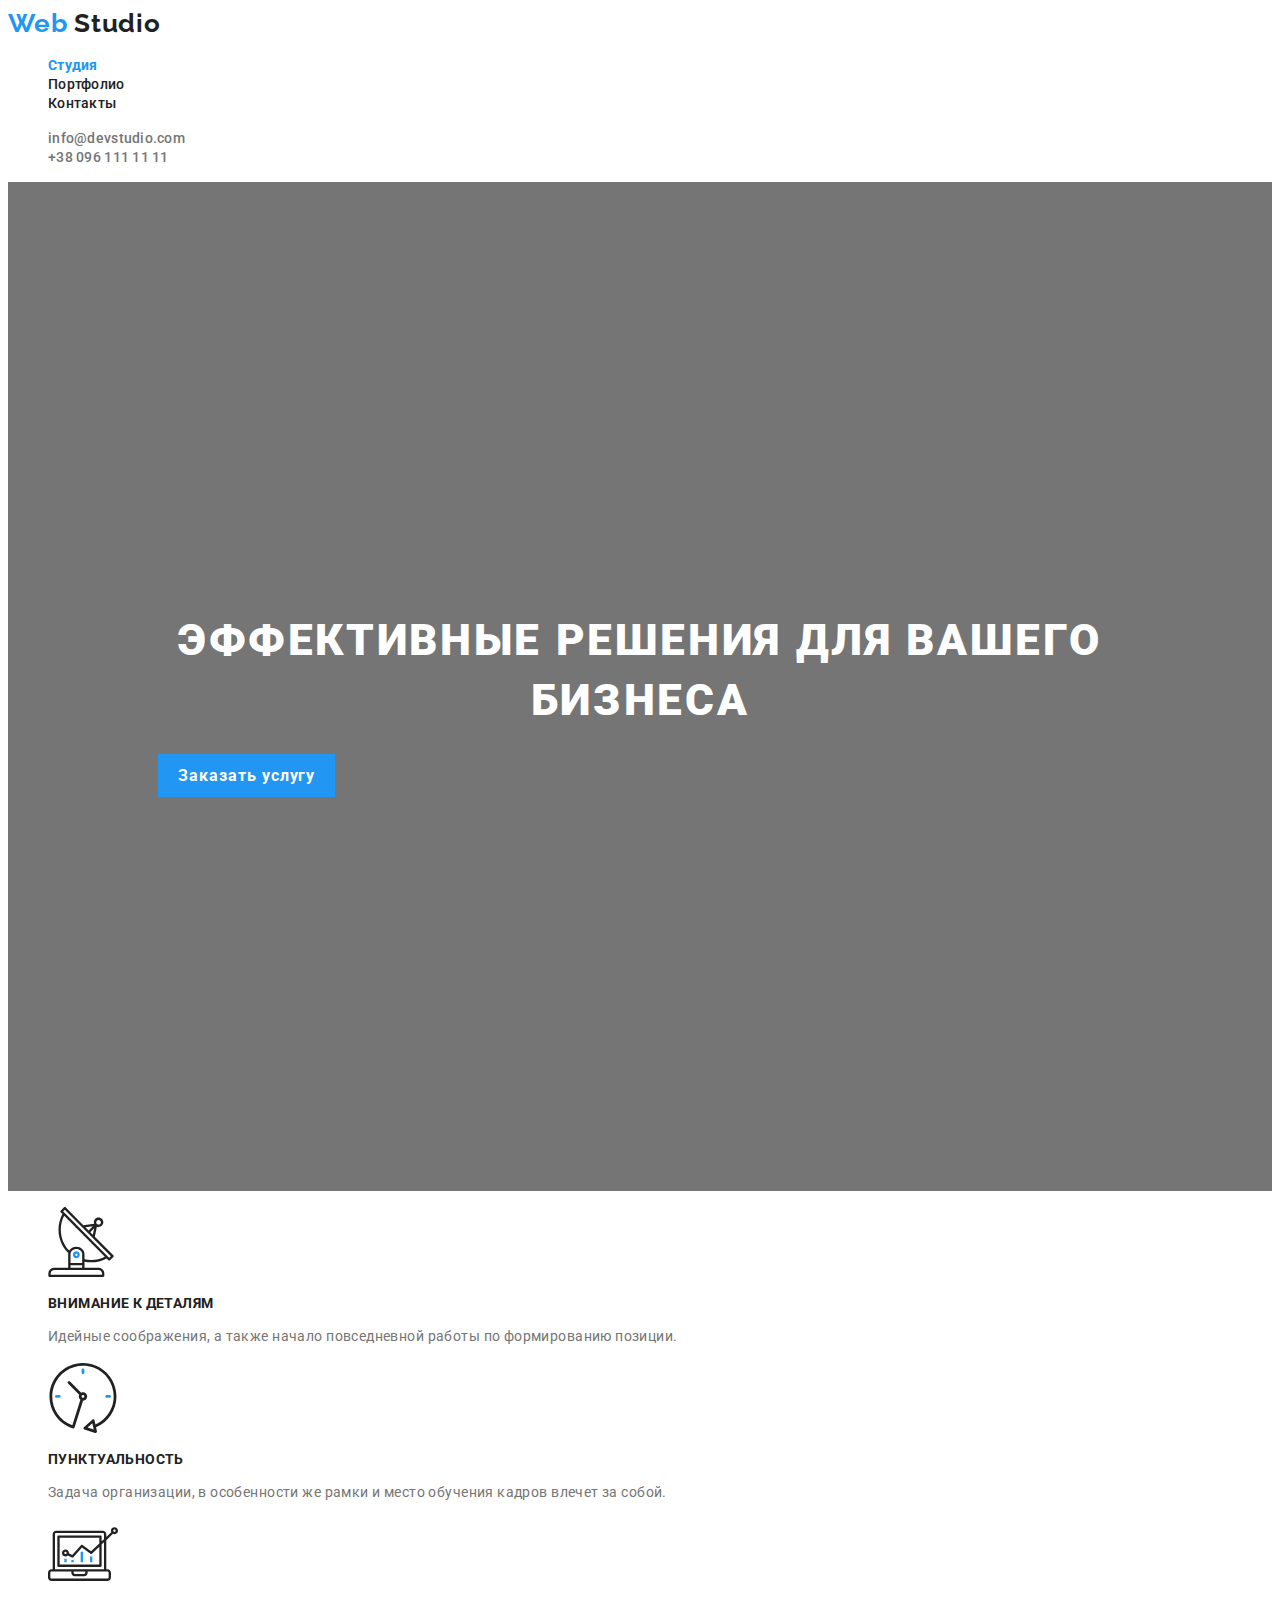
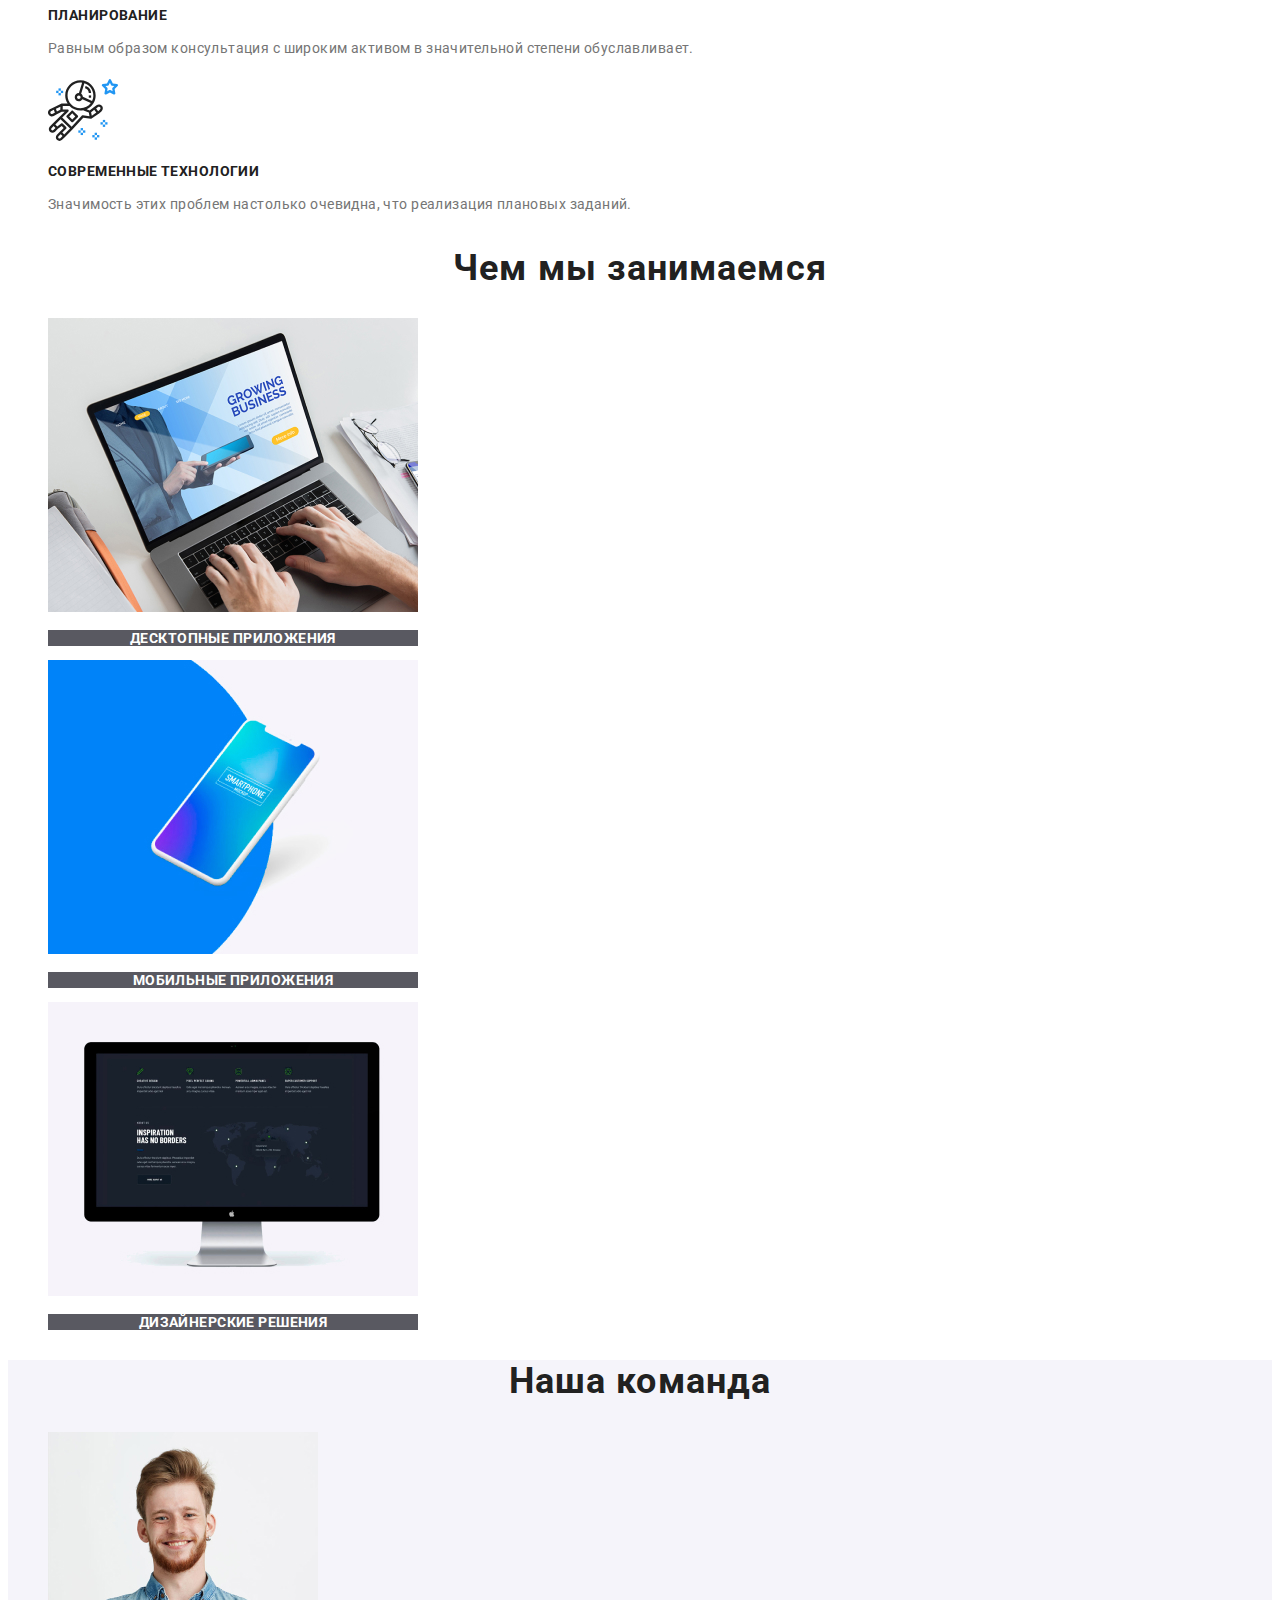
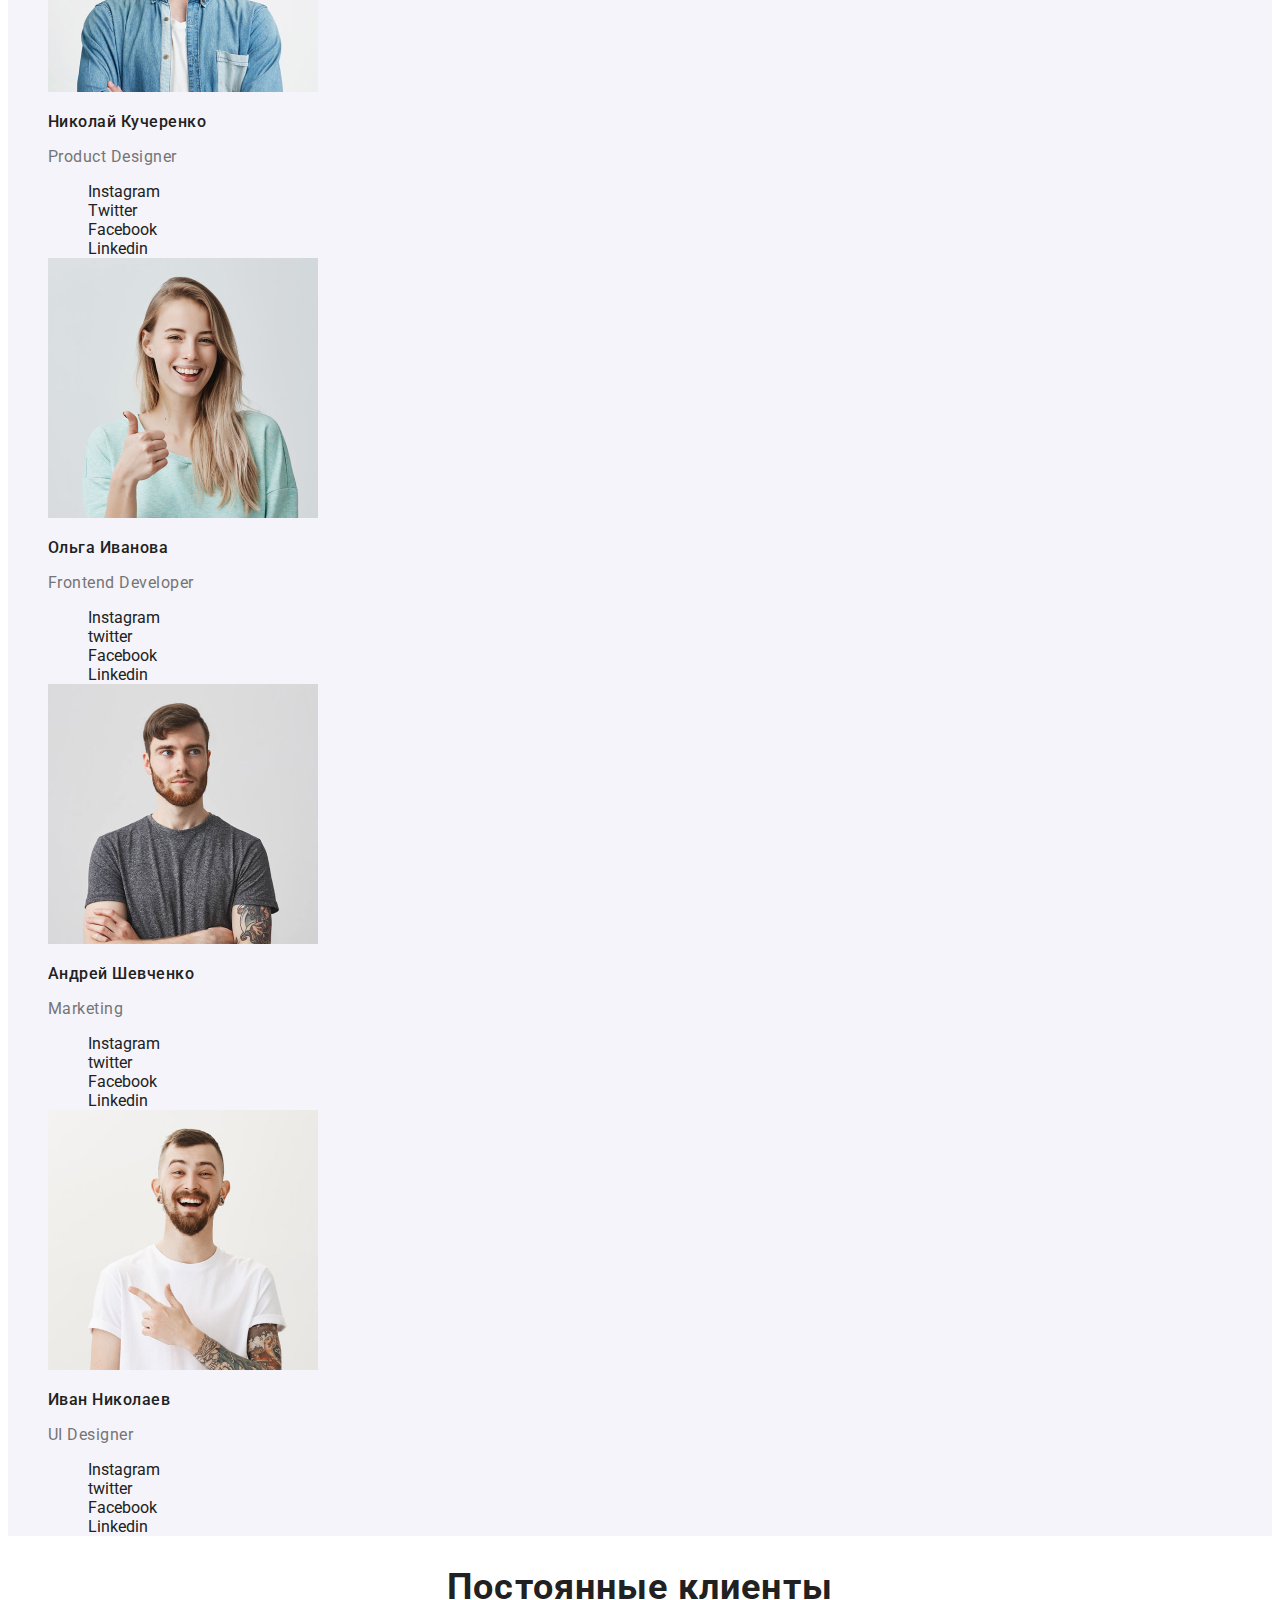
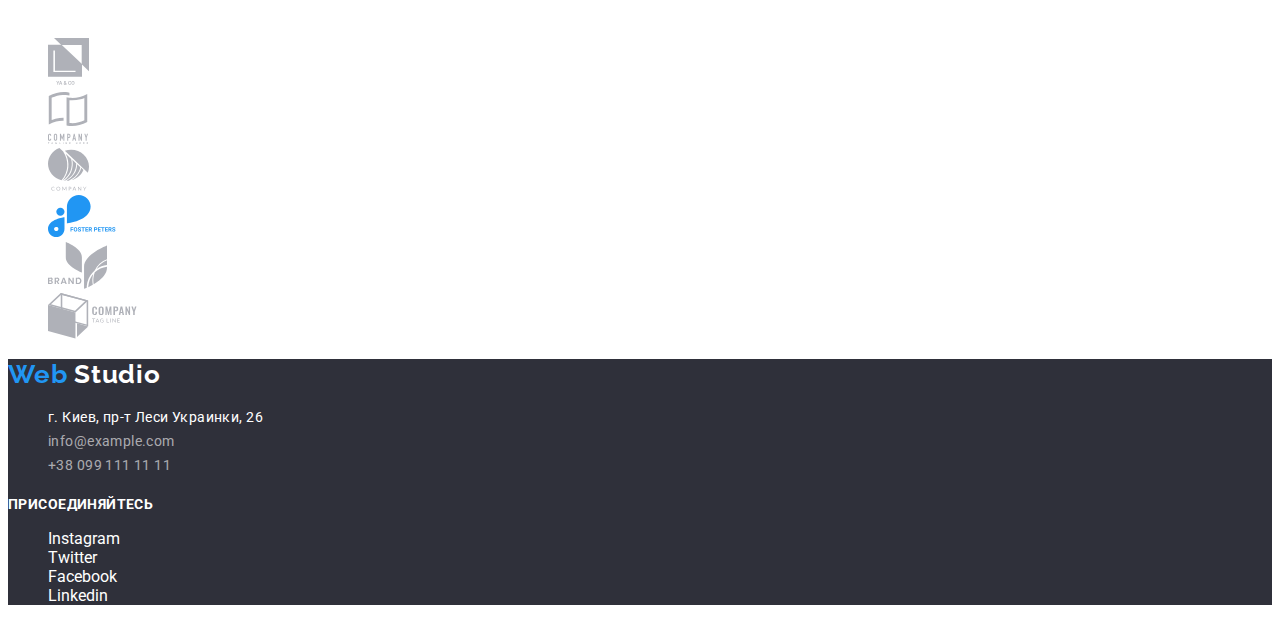
<file: index.html>
<!DOCTYPE html>
<html lang="ru">
	<head>
		<meta charset="UTF-8" />
		<meta name="viewport" content="width=device-width, initial-scale=1.0" />
		<title>Document</title>
		<link rel="stylesheet" href="css/style.css" />
		<link href="https://fonts.googleapis.com/css2?family=Roboto:wght@400;500;700&display=swap" rel="stylesheet" />
		<link href="https://fonts.googleapis.com/css2?family=Raleway:wght@400;700&display=swap" rel="stylesheet" />
	</head>
	<body>
		<!-- header -->
		<header>
			<nav>
				<a href="./index.html" class="logo">
					<span class="web-logo">Web</span>
					Studio
				</a>
				<ul class="list">
					<li><a href="./index.html" class="active nav-link studio-actv">Студия</a></li>
					<li><a href="./portfolio.html" class="active nav-link">Портфолио</a></li>
					<li><a href="#" class="active nav-link">Контакты</a></li>
				</ul>
			</nav>
			<ul class="list">
				<li><a href="mailto:info@devstudio.com" class="active contacts">info@devstudio.com</a></li>
				<li>
					<a href="tel:+380961111111" class="active contacts">+38 096 111 11 11</a>
				</li>
			</ul>
		</header>

		<!-- hero -->
		<section class="hero">
			<h1 class="hero-title">Эффективные решения для вашего бизнеса</h1>
			<a href="#" class="order">Заказать услугу</a>
		</section>

		<!-- Особенности -->
		<section>
			<h2 hidden>Особенности</h2>
			<ul class="list">
				<li>
					<img src="images/main/Group.svg" alt="" />
					<h3 class="feature-title">Внимание к деталям</h3>
					<p class="feature-description">
						Идейные соображения, а также начало повседневной работы по формированию позиции.
					</p>
				</li>
				<li>
					<img src="images/main/clock.svg" alt="" />
					<h3 class="feature-title">Пунктуальность</h3>
					<p class="feature-description">
						Задача организации, в особенности же рамки и место обучения кадров влечет за собой.
					</p>
				</li>
				<li>
					<img src="images/main/diagram.svg" alt="" />
					<h3 class="feature-title">Планирование</h3>
					<p class="feature-description">
						Равным образом консультация с широким активом в значительной степени обуславливает.
					</p>
				</li>
				<li>
					<img src="images/main/astronaut.svg" alt="" />
					<h3 class="feature-title">Современные технологии</h3>
					<p class="feature-description">
						Значимость этих проблем настолько очевидна, что реализация плановых заданий.
					</p>
				</li>
			</ul>
		</section>

		<!-- Чем Занимаемся -->
		<section>
			<h2 class="title-section">Чем мы занимаемся</h2>
			<ul class="list">
				<li>
					<img src="images/main/dekstop.jpg" alt="" width="370" />
					<h3 class="what-doing">Десктопные приложения</h3>
				</li>
				<li>
					<img src="images/main/mobile.jpg" alt="" width="370" />
					<h3 class="what-doing">Мобильные приложения</h3>
				</li>
				<li>
					<img src="images/main/design.jpg" alt="" width="370" />

					<h3 class="what-doing">Дизайнерские решения</h3>
				</li>
			</ul>
		</section>

		<!-- Команда -->
		<section class="gray">
			<h2 class="title-section">Наша команда</h2>
			<ul class="list">
				<li>
					<img src="images/main/team-1.jpg" alt="фото Николай Кучеренко" width="270" />
					<h3 class="comand-name">Николай Кучеренко</h3>
					<p class="comand-work">Product Designer</p>
					<ul class="list">
						<li><a href="#" aria-label="Instagram" class="active">Instagram</a></li>
						<li><a href="#" aria-label="Twitter" class="active">Twitter</a></li>
						<li><a href="#" aria-label="Facebook" class="active">Facebook</a></li>
						<li><a href="#" aria-label="Linkedin" class="active">Linkedin</a></li>
					</ul>
				</li>
				<li>
					<img src="images/main/team-2.jpg" alt="фото Ольга Иванова" width="270" />
					<h3 class="comand-name">Ольга Иванова</h3>
					<p class="comand-work">Frontend Developer</p>
					<ul class="list">
						<li><a href="#" aria-label="Instagram" class="active">Instagram</a></li>
						<li><a href="#" aria-label="twitter" class="active">twitter</a></li>
						<li><a href="#" aria-label="Facebook" class="active">Facebook</a></li>
						<li><a href="#" aria-label="Linkedin" class="active">Linkedin</a></li>
					</ul>
				</li>
				<li>
					<img src="images/main/team-3.jpg" alt="фото Андрей Шевченко" width="270" />
					<h3 class="comand-name">Андрей Шевченко</h3>
					<p class="comand-work">Marketing</p>
					<ul class="list">
						<li><a href="#" aria-label="Instagram" class="active">Instagram</a></li>
						<li><a href="#" aria-label="twitter" class="active">twitter</a></li>
						<li><a href="#" aria-label="Facebook" class="active">Facebook</a></li>
						<li><a href="#" aria-label="Linkedin" class="active">Linkedin</a></li>
					</ul>
				</li>
				<li>
					<img src="images/main/team-4.jpg" alt="фото Иван Николаев" width="270" />
					<h3 class="comand-name">Иван Николаев</h3>
					<p class="comand-work">UI Designer</p>
					<ul class="list">
						<li><a href="#" aria-label="Instagram" class="active">Instagram</a></li>
						<li><a href="#" aria-label="twitter" class="active">twitter</a></li>
						<li><a href="#" aria-label="Facebook" class="active">Facebook</a></li>
						<li><a href="#" aria-label="Linkedin" class="active">Linkedin</a></li>
					</ul>
				</li>
			</ul>
		</section>

		<!-- Клиенты -->
		<section>
			<h2 class="title-section">Постоянные клиенты</h2>
			<ul class="list">
				<li>
					<a href=""><img src="images/main/logo-1.svg" alt="постоянный клиент" /></a>
				</li>
				<li>
					<a href=""><img src="images/main/logo-2.svg" alt="постоянный клиент" /></a>
				</li>
				<li>
					<a href=""><img src="images/main/logo-3.svg" alt="постоянный клиент" /></a>
				</li>
				<li>
					<a href=""><img src="images/main/logo-4.svg" alt="постоянный клиент" /></a>
				</li>
				<li>
					<a href=""><img src="images/main/logo-5.svg" alt="постоянный клиент" /></a>
				</li>
				<li>
					<a href=""><img src="images/main/logo-6.svg" alt="постоянный клиент" /></a>
				</li>
			</ul>
		</section>

		<!-- footer -->
		<footer class="footer-bg">
			<a href="#" class="logo">
				<span class="web-logo">Web</span>
				<span class="footer-logo">Studio</span>
			</a>
			<address class="non-italic">
				<ul class="list">
					<li><a href="" class="adrs">г. Киев, пр-т Леси Украинки, 26</a></li>
					<li><a href="mailto:info@example.com" class="contacts-footer">info@example.com</a></li>
					<li><a href="tel:+380991111111" class="contacts-footer">+38 099 111 11 11</a></li>
				</ul>
			</address>
			<b class="join-in">присоединяйтесь</b>
			<ul class="list">
				<li>
					<a href="" aria-label="Instagram" class="ftr-social active">Instagram</a>
				</li>
				<li>
					<a href="" aria-label="Twitter" class="ftr-social active">Twitter</a>
				</li>
				<li>
					<a href="" aria-label="Facebook" class="ftr-social active">Facebook</a>
				</li>
				<li>
					<a href="" aria-label="Linkedin" class="ftr-social active">Linkedin</a>
				</li>
			</ul>
		</footer>
	</body>
</html>
</file>
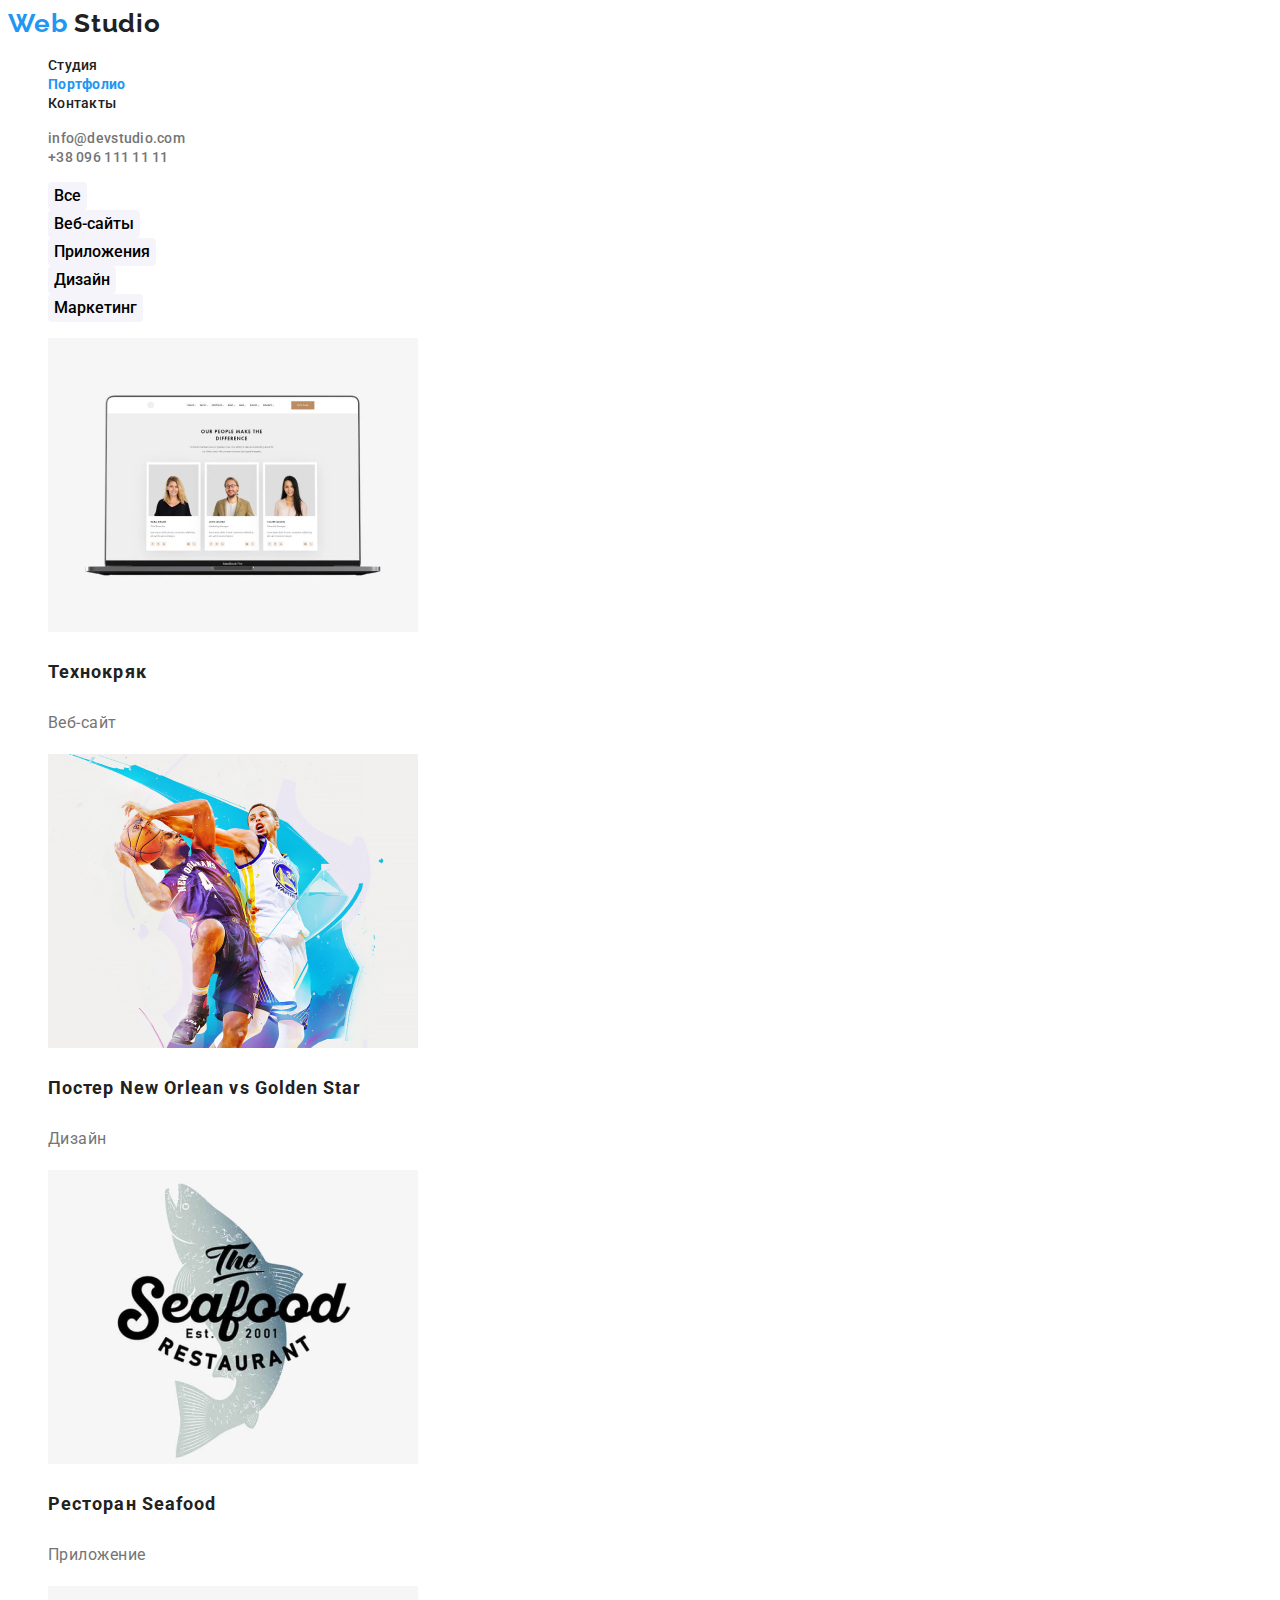
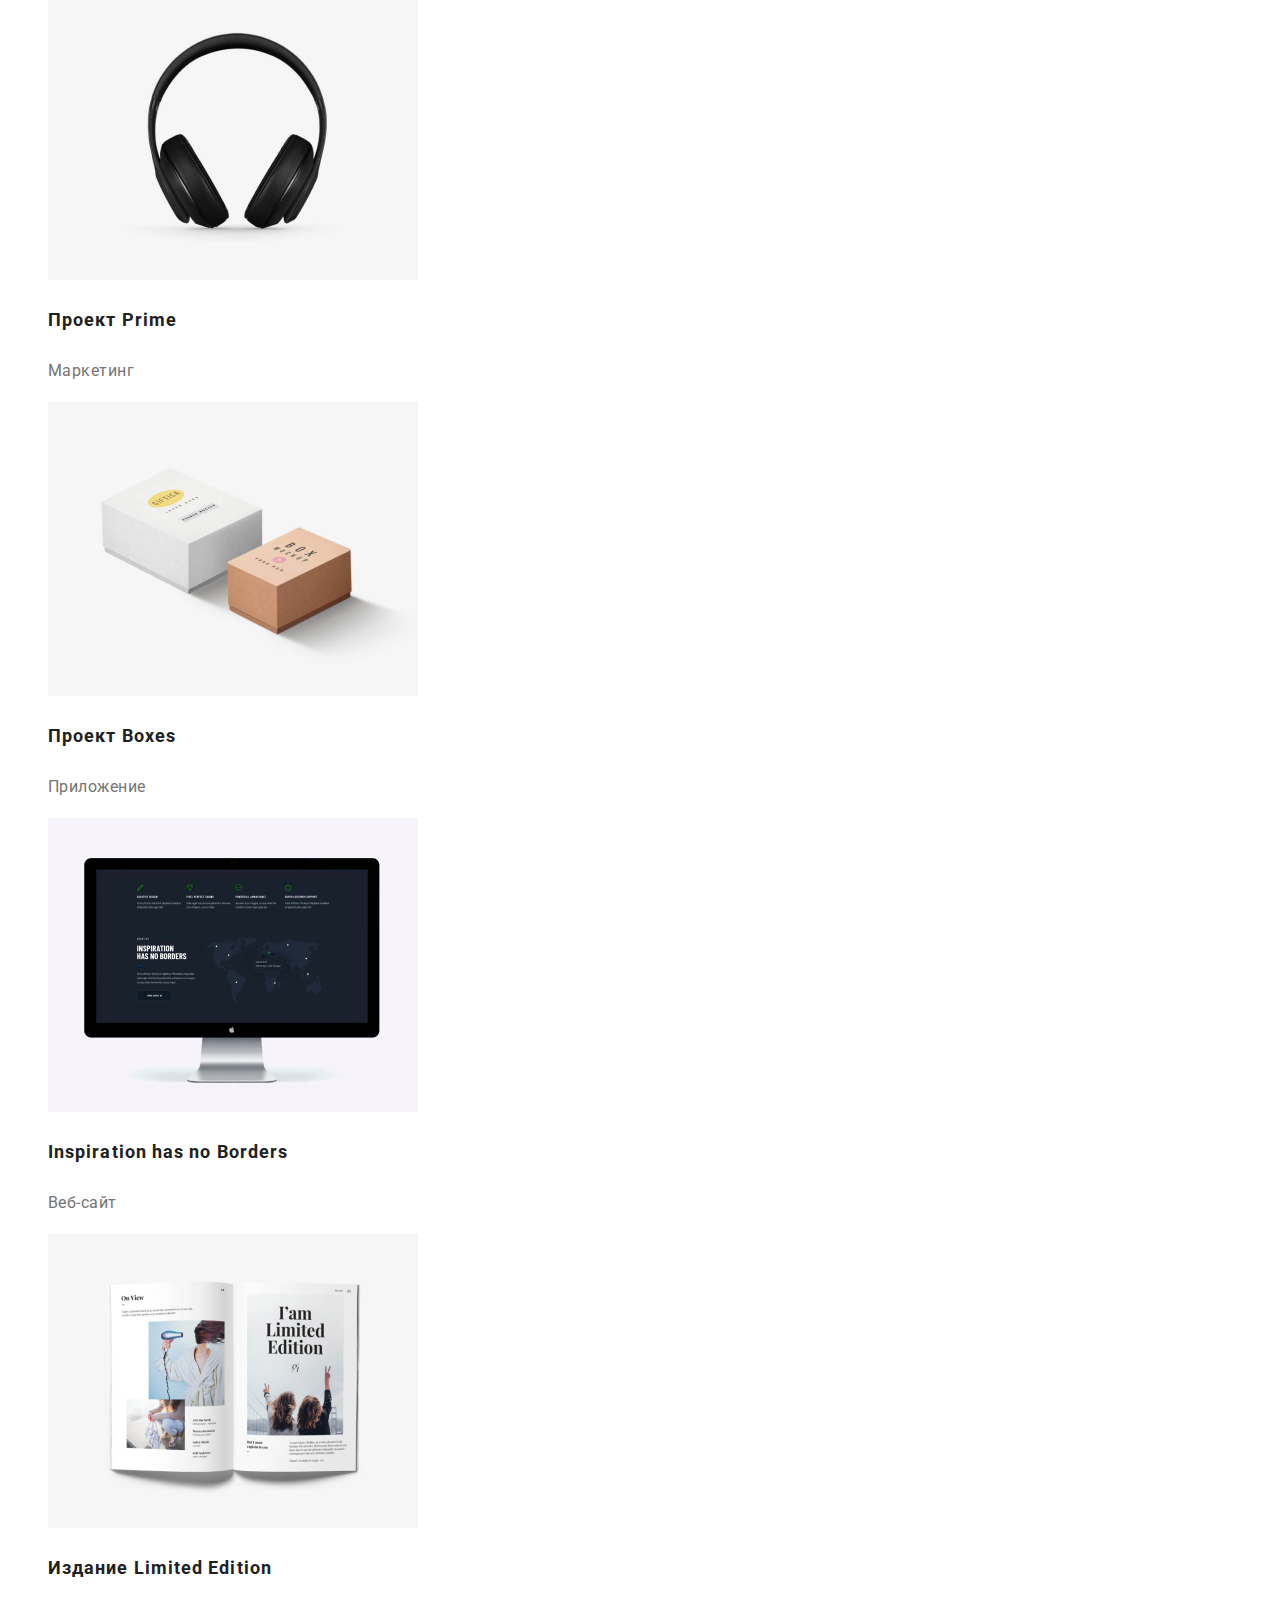
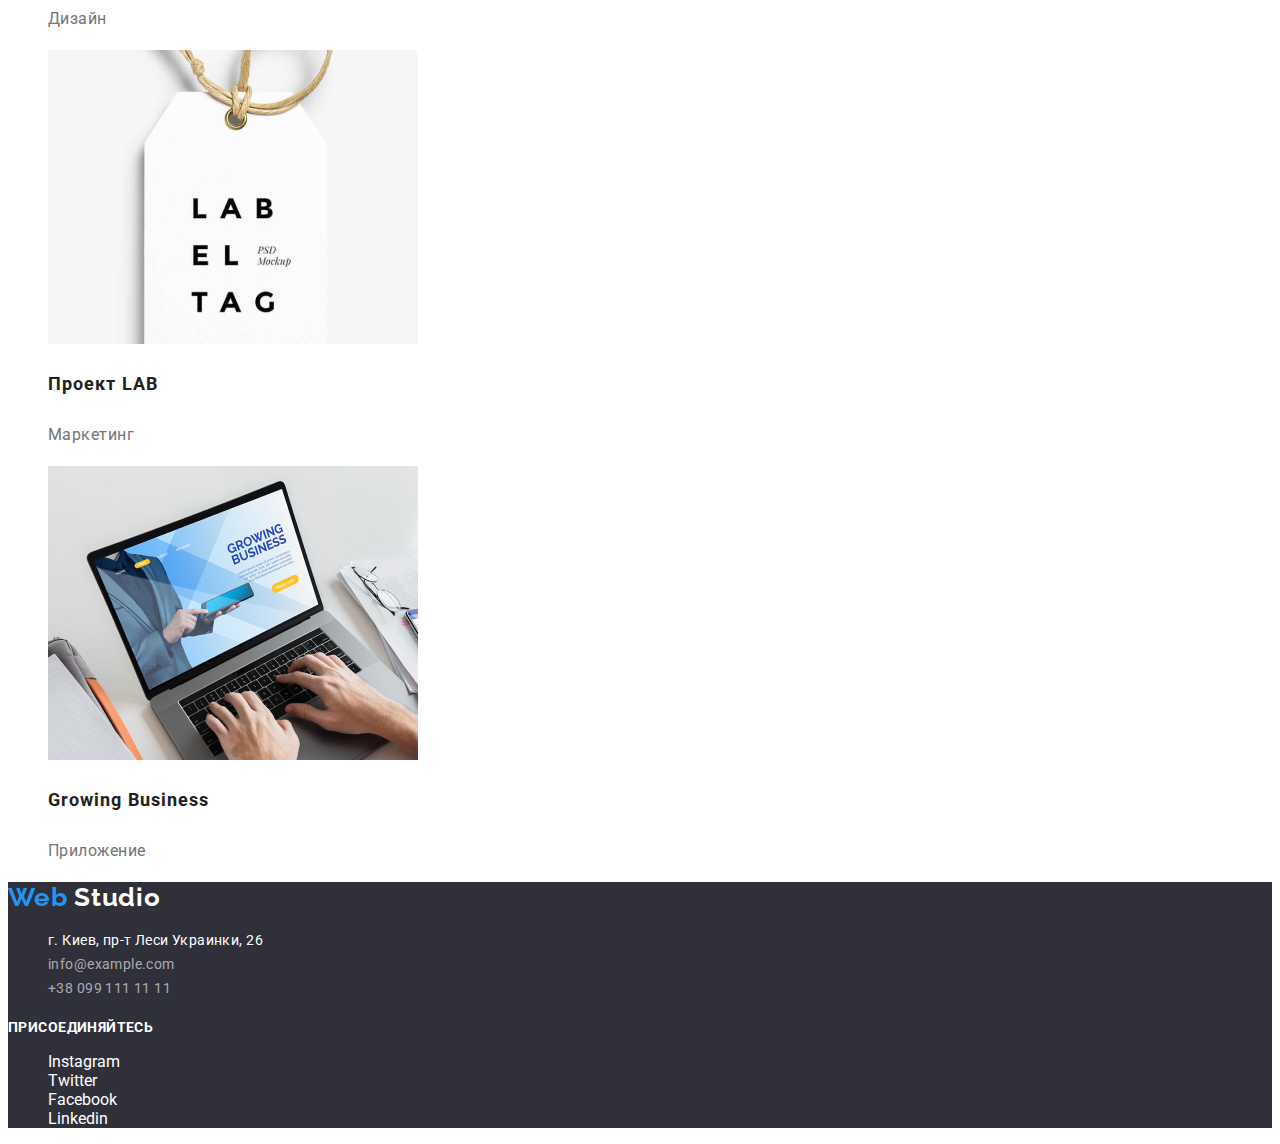
<file: portfolio.html>
<!DOCTYPE html>
<html lang="ru">
	<head>
		<meta charset="UTF-8" />
		<meta name="viewport" content="width=device-width, initial-scale=1.0" />
		<title>Document</title>
		<link rel="stylesheet" href="css/style.css" />
		<link href="https://fonts.googleapis.com/css2?family=Roboto:wght@400;500;700&display=swap" rel="stylesheet" />
		<link href="https://fonts.googleapis.com/css2?family=Raleway:wght@400;700&display=swap" rel="stylesheet" />
	</head>
	<body>
		<header>
			<nav>
				<a href="./index.html" class="logo">
					<span class="web-logo">Web</span>
					Studio
				</a>
				<ul class="list">
					<li><a href="./index.html" class="active nav-link">Студия</a></li>
					<li><a href="./portfolio.html" class="active nav-link portfolio-atcv">Портфолио</a></li>
					<li><a href="#" class="active nav-link">Контакты</a></li>
				</ul>
			</nav>
			<ul class="list">
				<li><a href="mailto:info@devstudio.com" class="active contacts">info@devstudio.com</a></li>
				<li>
					<a href="tel:+380961111111" class="active contacts">+38 096 111 11 11</a>
				</li>
			</ul>
		</header>

		<main>
			<section>
				<ul class="list">
					<li><button class="btn">Все</button></li>
					<li><button class="btn">Веб-сайты</button></li>
					<li><button class="btn">Приложения</button></li>
					<li><button class="btn">Дизайн</button></li>
					<li><button class="btn">Маркетинг</button></li>
				</ul>
				<h2 hidden>Примеры Работ</h2>

				<ul class="list">
					<li>
						<img src="images/portfolio/example_1.jpg" alt="Технокряк" width="370" />
						<h3 class="example-title">Технокряк</h3>
						<p class="example-description">Веб-сайт</p>
					</li>
					<li>
						<img src="images/portfolio/example_2.jpg" alt="Постер New Orlean vs Golden Star" width="370" />
						<h3 class="example-title">Постер New Orlean vs Golden Star</h3>
						<p class="example-description">Дизайн</p>
					</li>
					<li>
						<img src="images/portfolio/example_3.jpg" alt="Ресторан Seafood" width="370" />
						<h3 class="example-title">Ресторан Seafood</h3>
						<p class="example-description">Приложение</p>
					</li>
					<li>
						<img src="images/portfolio/example_4.jpg" alt="Проект Prime" width="370" />
						<h3 class="example-title">Проект Prime</h3>
						<p class="example-description">Маркетинг</p>
					</li>
					<li>
						<img src="images/portfolio/example_5.jpg" alt="Проект Boxes" width="370" />
						<h3 class="example-title">Проект Boxes</h3>
						<p class="example-description">Приложение</p>
					</li>
					<li>
						<img src="images/portfolio/example_6.jpg" alt="Inspiration has no Borders" width="370" />
						<h3 class="example-title">Inspiration has no Borders</h3>
						<p class="example-description">Веб-сайт</p>
					</li>
					<li>
						<img src="images/portfolio/example_7.jpg" alt="Издание Limited Edition" width="370" />
						<h3 class="example-title">Издание Limited Edition</h3>
						<p class="example-description">Дизайн</p>
					</li>
					<li>
						<img src="images/portfolio/example_8.jpg" alt="Проект LAB" width="370" />
						<h3 class="example-title">Проект LAB</h3>
						<p class="example-description">Маркетинг</p>
					</li>
					<li>
						<img src="images/portfolio/example_9.jpg" alt="Growing Business" width="370" />
						<h3 class="example-title">Growing Business</h3>
						<p class="example-description">Приложение</p>
					</li>
				</ul>
			</section>
		</main>

		<footer class="footer-bg">
			<a href="#" class="logo">
				<span class="web-logo">Web</span>
				<span class="footer-logo">Studio</span>
			</a>
			<address class="non-italic">
				<ul class="list">
					<li><a href="" class="adrs">г. Киев, пр-т Леси Украинки, 26</a></li>
					<li><a href="mailto:info@example.com" class="contacts-footer">info@example.com</a></li>
					<li><a href="tel:+380991111111" class="contacts-footer">+38 099 111 11 11</a></li>
				</ul>
			</address>
			<b class="join-in">присоединяйтесь</b>
			<ul class="list">
				<li>
					<a href="" aria-label="Instagram" class="ftr-social active">Instagram</a>
				</li>
				<li>
					<a href="" aria-label="Twitter" class="ftr-social active">Twitter</a>
				</li>
				<li>
					<a href="" aria-label="Facebook" class="ftr-social active">Facebook</a>
				</li>
				<li>
					<a href="" aria-label="Linkedin" class="ftr-social active">Linkedin</a>
				</li>
			</ul>
		</footer>
	</body>
</html>
</file>
<file: css/style.css>
body {
	font-family: "Roboto", sans-serif;
}

a {
	text-decoration: none;
	color: #212121;
}
.list {
	list-style: none;
}

.logo {
	font-family: "Raleway", sans-serif;
	font-weight: bold;
	font-size: 26px;
	line-height: 1.192;
	letter-spacing: 0.03em;
}
.web-logo {
	color: #2196f3;
}
.nav-link {
	font-weight: 500;
	font-size: 14px;
	line-height: 1.142;
	letter-spacing: 0.02em;
	color: #212121;
}
.active:hover,
.active:focus {
	color: #2196f3;
	font-weight: bold;
}
.contacts {
	font-weight: 500;
	font-size: 14px;
	line-height: 1.142;
	letter-spacing: 0.02em;
	color: #757575;
}
.studio-actv {
	color: #2196f3;
	font-weight: bold;
}
.portfolio-atcv {
	color: #2196f3;
	font-weight: bold;
}

.hero {
	background-color: #757575;
	padding: 400px 150px;
}
.hero-title {
	font-weight: 900;
	font-size: 44px;
	line-height: 1.363;
	text-align: center;
	letter-spacing: 0.06em;
	text-transform: uppercase;
	color: #ffffff;
}
.order {
	background-color: #2196f3;
	padding: 12px 20px;
	font-size: 16px;
	line-height: 1.875;
	text-align: center;
	letter-spacing: 0.06em;
	color: #ffffff;
	font-weight: bold;
}

.title-section {
	font-weight: bold;
	font-size: 36px;
	line-height: 1.1666;
	text-align: center;
	letter-spacing: 0.03em;
	color: #212121;
}
.feature-title {
	font-weight: bold;
	font-size: 14px;
	line-height: 1.142;
	letter-spacing: 0.03em;
	text-transform: uppercase;
	color: #212121;
}
.feature-description {
	font-size: 14px;
	line-height: 1.714;
	letter-spacing: 0.03em;
	color: #757575;
}
.what-doing {
	color: #ffffff;
	background-color: rgba(47, 48, 58, 0.8);
	width: 370px;
	font-weight: bold;
	font-size: 14px;
	line-height: 1.142;
	text-align: center;
	letter-spacing: 0.03em;
	text-transform: uppercase;
}
.gray {
	background: #f5f4fa;
}
.comand-name {
	font-weight: 500;
	font-size: 16px;
	line-height: 1.187;
	letter-spacing: 0.03em;
	color: #212121;
}
.comand-work {
	font-size: 16px;
	line-height: 1.187;
	letter-spacing: 0.03em;
	color: #757575;
}
.footer-bg {
	background: #2f303a;
}
.footer-logo {
	color: #ffffff;
}
.non-italic {
	font-style: normal;
}
.adrs {
	color: #ffffff;
	font-size: 14px;
	line-height: 1.714;
	letter-spacing: 0.03em;
}
.contacts-footer {
	font-size: 14px;
	line-height: 1.714;
	letter-spacing: 0.03em;
	color: rgba(255, 255, 255, 0.6);
}
.join-in {
	font-weight: bold;
	font-size: 14px;
	line-height: 1.142;
	letter-spacing: 0.03em;
	text-transform: uppercase;
	color: #ffffff;
}
.ftr-social {
	color: #ffffff;
}

/* portfolio */
.btn {
	font-family: "Roboto";
	border: none;
	background-color: transparent;
	background: #f5f4fa;
	border-radius: 4px;
	font-weight: 500;
	font-size: 16px;
	line-height: 1.625;
}
.btn:hover,
.btn:focus {
	background-color: #2196f3;
	color: #ffffff;
}
.example-title {
	font-weight: bold;
	font-size: 18px;
	line-height: 2;

	letter-spacing: 0.06em;

	color: #212121;
}
.example-description {
	font-size: 16px;
	line-height: 1.875;

	letter-spacing: 0.03em;

	color: #757575;
}
</file>
